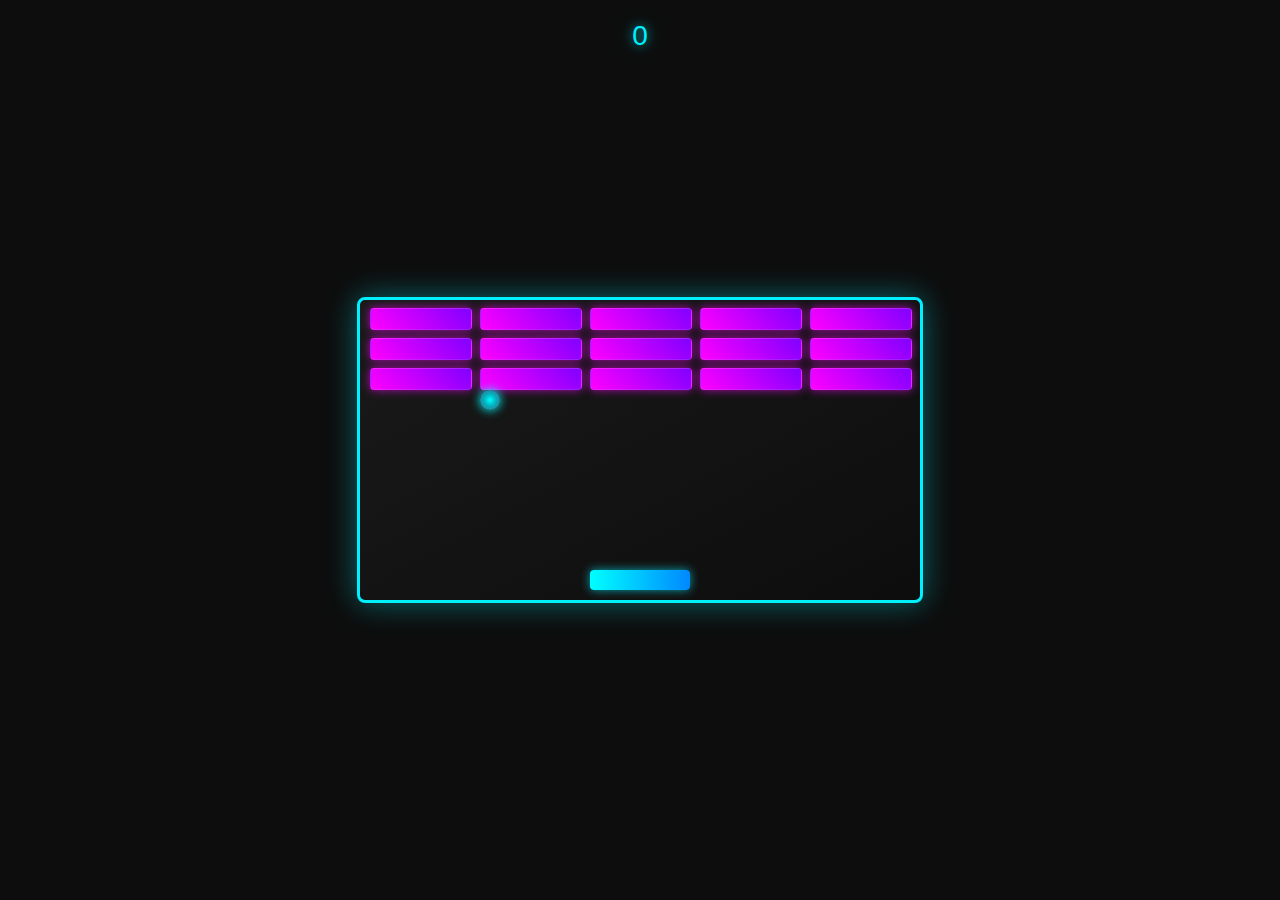
<file: BREAKDOWN/index.html>
<!DOCTYPE html>
<html lang="en" dir="ltr">
<head>
    <meta charset="UTF-8">
    <title>Breakdown Game</title>
    <link rel="stylesheet" href="styles.css">
</head>
<body>
    <div id="score">0</div>
    <div class="grid"></div>
    <script src="app.js"></script>
</body>
</html>
</file>
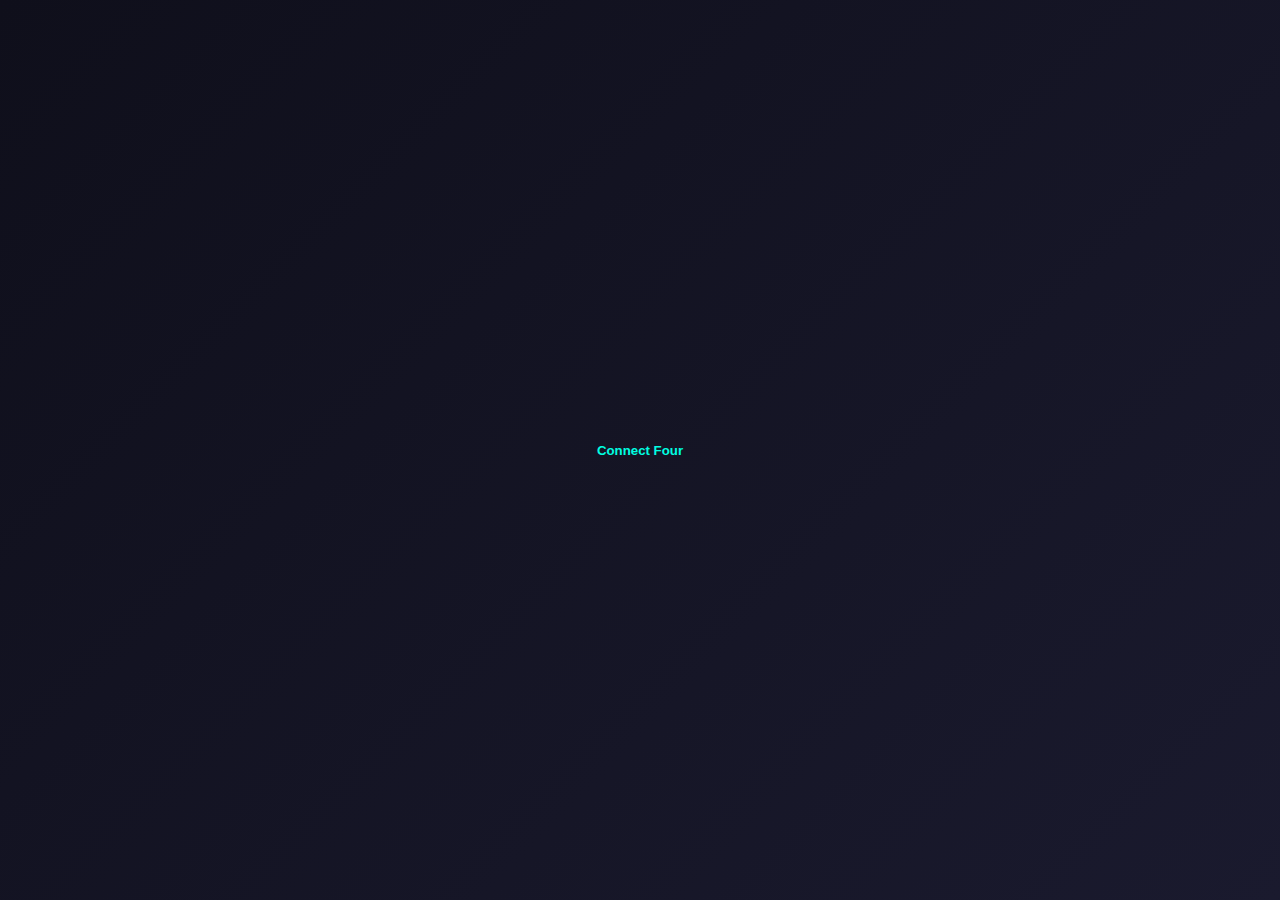
<file: CONNECT FOUR/index.html>
<!DOCTYPE html>
<html lang="en">
<head>
    <meta charset="UTF-8">
    <meta name="viewport" content="width=device-width, initial-scale=1.0">
    <title>CONNECT FOUR</title>
    <link rel="stylesheet" type="text/css" href="styles.css" />
</head>
<body>
    <h5>Connect Four</h5>
    <script src="app.js"></script>
</body>
</html>
</file>
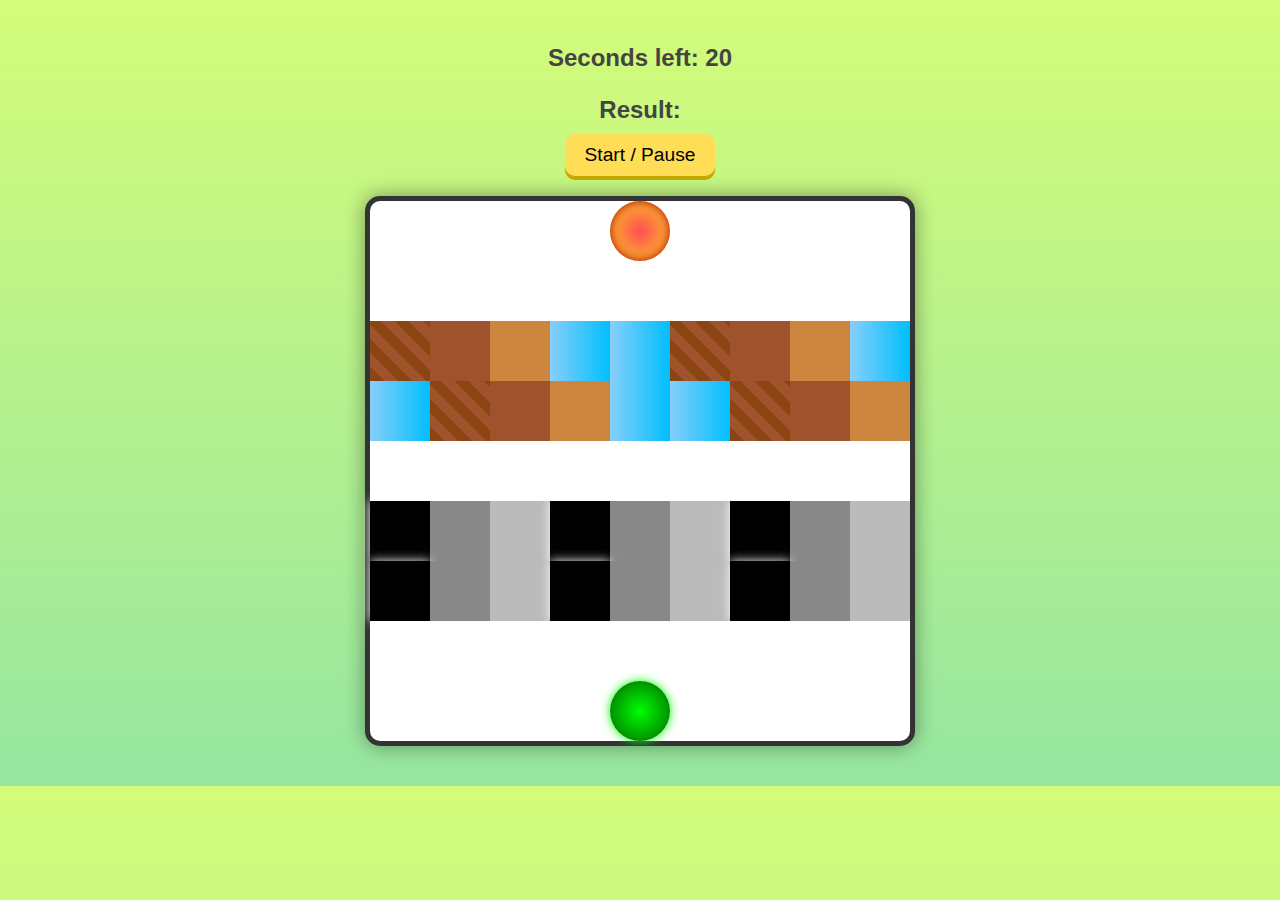
<file: FROGGER/index.html>
<!DOCTYPE html>
<html lang="en">
<head>
    <meta charset="UTF-8">
    <title>Frogger</title>
    <link rel="stylesheet" type="text/css" href="styles.css" />
</head>
<body>

    <h3>Seconds left: <span id="time-left">20</span></h3>
    <h3>Result: <span id="result"></span></h3>

    <button id="start-pause-button">Start / Pause</button>
    <div class="grid">
        <div></div>
        <div></div>
        <div></div>
        <div></div>
        <div class="ending-block"></div>
        <div></div>
        <div></div>
        <div></div>
        <div></div>
        <div></div>
        <div></div>
        <div></div>
        <div></div>
        <div></div>
        <div></div>
        <div></div>
        <div></div>
        <div></div>
        <div class="log-left l1"></div>
        <div class="log-left l2"></div>
        <div class="log-left l3"></div>
        <div class="log-left l4"></div>
        <div class="log-left l5"></div>
        <div class="log-left l1"></div>
        <div class="log-left l2"></div>
        <div class="log-left l3"></div>
        <div class="log-left l4"></div>
        <div class="log-right l5"></div>
        <div class="log-right l1"></div>
        <div class="log-right l2"></div>
        <div class="log-right l3"></div>
        <div class="log-right l4"></div>
        <div class="log-right l5"></div>
        <div class="log-right l1"></div>
        <div class="log-right l2"></div>
        <div class="log-right l3"></div>
        <div></div>
        <div></div>
        <div></div>
        <div></div>
        <div></div>
        <div></div>
        <div></div>
        <div></div>
        <div></div>
        <div class="car-left c1"></div>
        <div class="car-left c2"></div>
        <div class="car-left c3"></div>
        <div class="car-left c1"></div>
        <div class="car-left c2"></div>
        <div class="car-left c3"></div>
        <div class="car-left c1"></div>
        <div class="car-left c2"></div>
        <div class="car-left c3"></div>
        <div class="car-right c1"></div>
        <div class="car-right c2"></div>
        <div class="car-right c3"></div>
        <div class="car-right c1"></div>
        <div class="car-right c2"></div>
        <div class="car-right c3"></div>
        <div class="car-right c1"></div>
        <div class="car-right c2"></div>
        <div class="car-right c3"></div>
        <div></div>
        <div></div>
        <div></div>
        <div></div>
        <div></div>
        <div></div>
        <div></div>
        <div></div>
        <div></div>
        <div></div>
        <div></div>
        <div></div>
        <div></div>
        <div class="starting-block frog"></div>
        <div></div>
        <div></div>
        <div></div>
        <div></div>
    </div>
    <script src="app.js"></script>
</body>
</html>
</file>
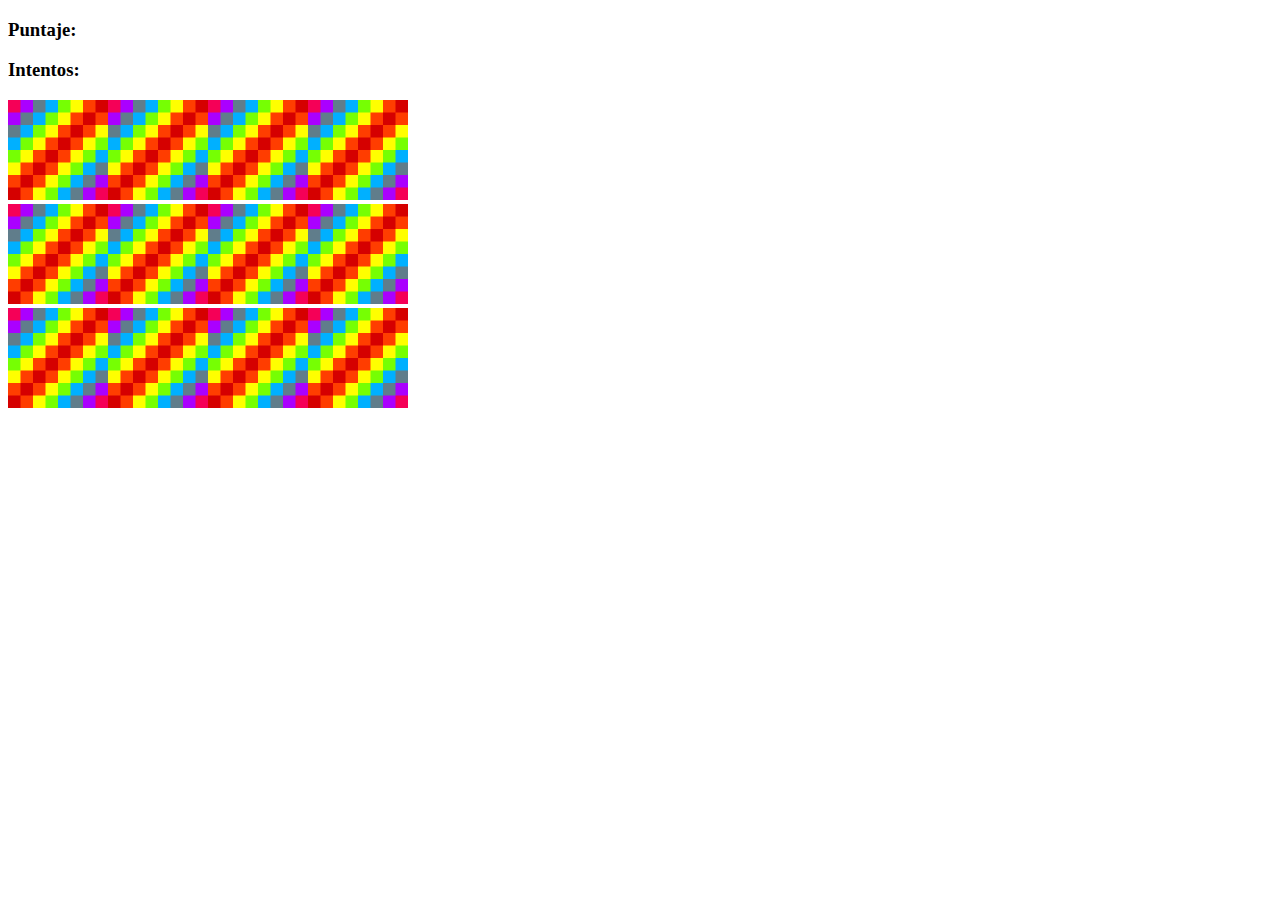
<file: MEMORY-GAME/index.html>
<!DOCTYPE html>
<html lang="en">
<head>
    <meta charset="UTF-8">
    <title>Memory Game</title>
    <link rel="stylesheet" type="text/css" href="styles.css"/>
</head>
<body>
    <h3>Puntaje: <span id="result"></span></h3>
    <h3>Intentos: <span id="intentos"></span></h3>

    <div id="grid">
        
    </div>

    <script src="app.js"></script>
</body>
</html>
</file>
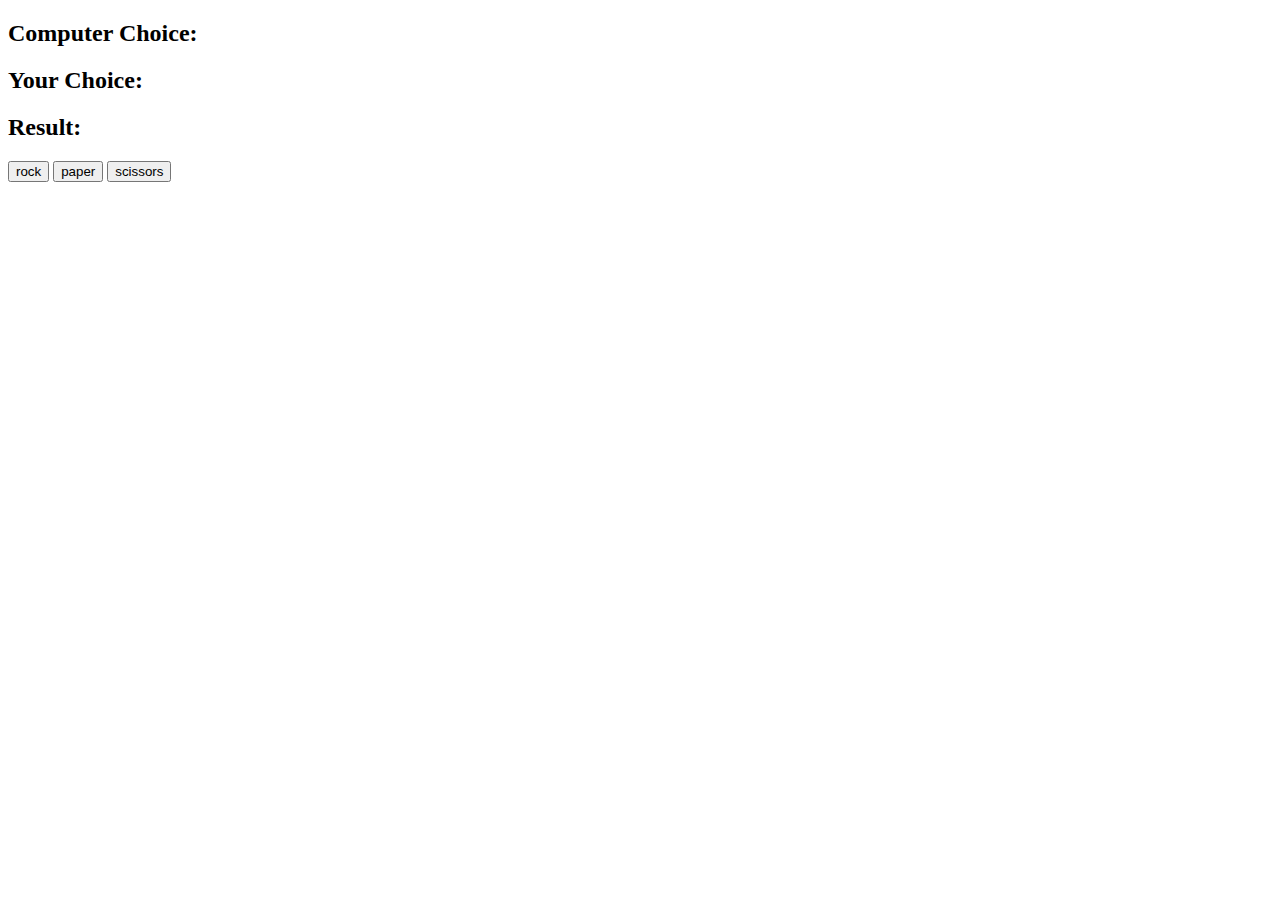
<file: ROCK-PAPER-SCISSORS/index.html>
<!DOCTYPE html>
<html lang="en" dir="ltr">
    <head>
        <meta charset="utf-8">
        <title>Rock Paper Scissors</title>
    </head>
    <body>

        <h2>Computer Choice: <span id="computer-choice"></span></h2>
        <h2>Your Choice: <span id="user-choice"></span></h2>
        <h2>Result: <span id="result"></span></h2>

        <button id="rock">rock</button>
        <button id="paper">paper</button>
        <button id="scissors">scissors</button>

        <script src="app.js" charset="utf-8"></script>
    </body>
</html>
</file>
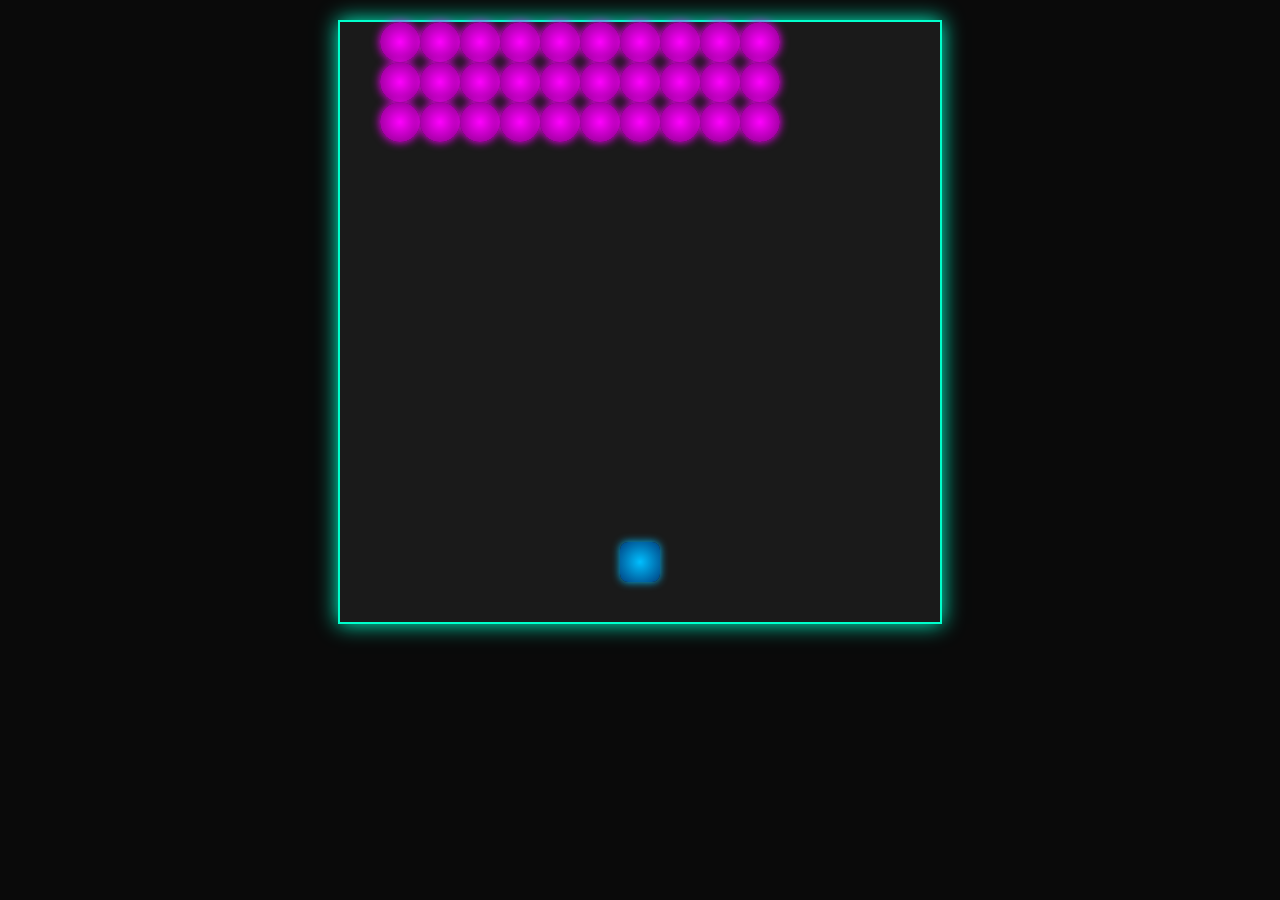
<file: SPACE INVADERS/index.html>
<!DOCTYPE html>
<html lang="en">
<head>
    <meta charset="UTF-8">
    <meta name="viewport" content="width=device-width, initial-scale=1.0">
    <title>Space Invaders</title>
    <link rel="stylesheet" href="styles.css">
</head>
<body>
    <div class="grid">
    </div>
    <script src="app.js"></script>
</body>
</html>
</file>
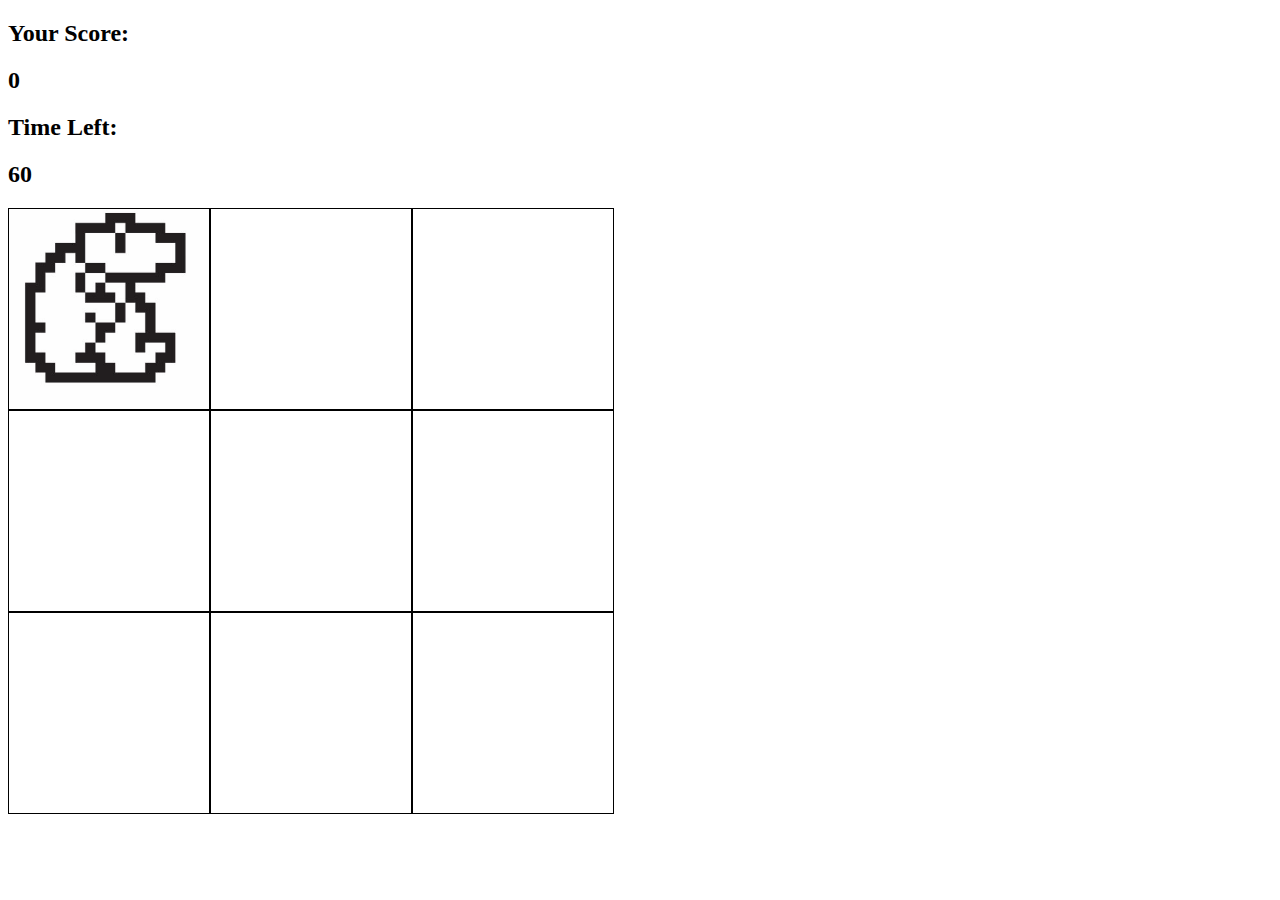
<file: WHAC-A-MOLE/index.html>
<!DOCTYPE html>
<html lang="en">
<head>
    <meta charset="UTF-8">
    <title>Whac-a-mole</title>
    <link rel="stylesheet" href="styles.css">
</head>
<body>

    <h2>Your Score: </h2>
    <h2 id="score">0</h2>

    <h2>Time Left: </h2>
    <h2 id="time-left">60</h2>
    <div class="grid">
        <div class="square" id="1"></div>
        <div class="square" id="2"></div>
        <div class="square" id="3"></div>
        <div class="square" id="4"></div>
        <div class="square" id="5"></div>
        <div class="square" id="6"></div>
        <div class="square" id="7"></div>
        <div class="square" id="8"></div>
        <div class="square" id="9"></div>
    </div>

    <script src="app.js"></script>
</body>
</html>
</file>
<file: BREAKDOWN/styles.css>
/* .grid {
    width: 565px;
    height: 300px;
    border: solid black 1px;
    position: relative;
}

.block {
    position: absolute;
    width: 100px;
    height: 20px;
    background-color: darkviolet;
}

.user {
    position: absolute;
    width: 100px;
    height: 20px;
    background-color: tomato;
}*/

/* Fondo general del body */
body {
    background-color: #0d0d0d;
    margin: 0;
    font-family: 'Orbitron', sans-serif;
    display: flex;
    justify-content: center;
    align-items: center;
    height: 100vh;
}

/* Contenedor del juego */
.grid {
    width: 560px;
    height: 300px;
    border: 3px solid #00f0ff;
    position: relative;
    background: linear-gradient(to bottom right, #1a1a1a, #0d0d0d);
    box-shadow: 0 0 30px #00f0ff66;
    border-radius: 8px;
    overflow: hidden;
}

/* Bloques del juego */
.block {
    position: absolute;
    width: 100px;
    height: 20px;
    background: linear-gradient(45deg, #ff00ff, #8000ff);
    border: 1px solid #ffffff22;
    box-shadow: 0 0 10px #ff00ffaa;
    border-radius: 4px;
}

/* Usuario (la paleta) */
.user {
    position: absolute;
    width: 100px;
    height: 20px;
    background: linear-gradient(90deg, #00ffff, #0088ff);
    box-shadow: 0 0 10px #00f0ffaa;
    border-radius: 4px;
}

.ball {
    width: 20px;
    height: 20px;
    border-radius: 50%;
    background: radial-gradient(circle, #00ffff, #004466);
    box-shadow:
        0 0 8px #00ffffaa,
        0 0 12px #00ffff77,
        inset 0 0 5px #ffffff44;
    position: absolute;
}

#score {
    position: absolute;
    top: 20px;
    font-size: 28px;
    color: #00f0ff;
    text-shadow: 0 0 10px #00f0ff99, 0 0 20px #00f0ff66;
    z-index: 10;
    transition: all 0.3s ease-in-out;
}
</file>
<file: CONNECT FOUR/styles.css>
body {
    margin: 0;
    height: 100vh;
    background: linear-gradient(135deg, #0f0f1b, #1a1a2e);
    display: flex;
    flex-direction: column;
    align-items: center;
    justify-content: center;
    font-family: 'Orbitron', sans-serif;
    color: #00ffe1;
}

.grid {
    border: 1px solid;
    border-radius: 10px;
    height: 140px;
    width: 280px;
    background-color: #222;
    display: flex;
    flex-wrap: wrap;
    box-shadow: 0 0 35px #00ffe1, inset 0 0 5px #00ffe1;
}

h3 {
    margin: 10px;
    font-size: 24px;
    text-shadow: 0 0 5px #00ffe1, 0 0 10px #00ffe1;
}

.grid div {
    height: 20px;
    width: 20px;
}

.player-one {
    background-color: #ff00ff;
    border-radius: 10px;
    box-shadow: 0 0 5px #ff00ff, 0 0 5px #ff00ff;
}

.player-two {
    background-color: #00ffff; /* cian neon */
    border-radius: 10px;
    box-shadow: 0 0 5px #00ffff, 0 0 5px #00ffff;
}
</file>
<file: FROGGER/styles.css>
body {
    font-family: 'Comic Sans MS', cursive, sans-serif;
    background: linear-gradient(to bottom, #d4fc79, #96e6a1);
    text-align: center;
    color: #333;
    margin: 0;
    padding: 20px;
}

h3 {
    font-size: 1.5rem;
    color: #444;
    margin-bottom: 10px;
}

#start-pause-button {
    padding: 10px 20px;
    font-size: 1.2rem;
    background-color: #ffdd57;
    border: none;
    border-radius: 10px;
    box-shadow: 0 4px #c7a800;
    cursor: pointer;
    transition: all 0.2s ease-in-out;
}

#start-pause-button:hover {
    background-color: #ffe684;
    box-shadow: 0 4px #b89f00;
    transform: scale(1.05);
}

.grid {
    margin: 20px auto;
    border: 5px solid #333;
    background-color: #ffffff;
    height: 540px;
    width: 540px;
    display: flex;
    flex-wrap: wrap;
    box-shadow: 0 0 20px rgba(0,0,0,0.4);
    border-radius: 15px;
}

.grid div {
    height: 60px;
    width: 60px;
    box-sizing: border-box;
    transition: background-color 0.3s ease;
}

.ending-block {
    background: radial-gradient(circle, #ff4e50, #f9d423);
    border-radius: 50%;
    box-shadow: inset 0 0 10px #aa0000;
}

.starting-block {
    background: radial-gradient(circle, #2193b0, #6dd5ed);
    border-radius: 50%;
    box-shadow: inset 0 0 10px #004466;
}

.l1 {
    background: repeating-linear-gradient(
        45deg,
        #8B4513,
        #8B4513 10px,
        #A0522D 10px,
        #A0522D 20px
    );
}
.l2 {
    background-color: #a0522d;
}
.l3 {
    background-color: #cd853f;
}
.l4, 
.l5 {
    background: linear-gradient(to right, #87cefa, #00bfff);
    animation: waterFlow 1s infinite linear;
}

@keyframes waterFlow {
    0% { background-position: 0 0; }
    100% { background-position: 60px 0; }
}

.c1 {
    background: #000;
    box-shadow: 0 0 10px #fff;
}
.c2 {
    background: #888;
}
.c3 {
    background: #bbb;
}

.frog {
    background: radial-gradient(circle, #00ff00, #006400);
    border-radius: 50%;
    box-shadow: 0 0 10px #00ff00;
    animation: jump 0.5s ease;
}

@keyframes jump {
    0% { transform: scale(1); }
    50% { transform: scale(1.3); }
    100% { transform: scale(1); }
}
</file>
<file: MEMORY-GAME/styles.css>
#grid {
    width: 400px;
    height: 300px;
    flex-wrap: wrap;
}
</file>
<file: SPACE INVADERS/styles.css>
/* Fondo y fuente general */
body {
    margin: 0;
    padding: 0;
    background-color: #0a0a0a;
    font-family: 'Segoe UI', Tahoma, Geneva, Verdana, sans-serif;
    color: #00ffcc;
    display: flex;
    flex-direction: column;
    align-items: center;
    justify-content: flex-start;
    height: 100vh;
}

/* Título */
#results {
    margin-top: 20px;
    font-size: 2rem;
    color: #00ffcc;
    text-shadow: 0 0 10px #00ffcc;
}

/* Grid */
.grid {
    width: 600px;
    height: 600px;
    border: 2px solid #00ffcc;
    display: flex;
    flex-wrap: wrap;
    background-color: #1a1a1a;
    box-shadow: 0 0 20px #00ffcc;
    margin-top: 20px;
}

/* Celdas */
.grid div {
    width: 40px;
    height: 40px;
    box-sizing: border-box;
}

/* Invaders */
.invader {
    background: radial-gradient(circle, #ff00ff, #800080);
    border-radius: 50%;
    box-shadow: 0 0 10px #ff00ff;
}

/* Shooter */
.shooter {
    background: radial-gradient(circle, #00bfff, #004080);
    border-radius: 8px;
    box-shadow: 0 0 8px #00bfff;
}

/* Laser */
.laser {
    background-color: #ffcc00;
    box-shadow: 0 0 6px #ffcc00;
}

/* Explosión */
.boom {
    background-color: red;
    animation: boomFlash 0.3s ease-out;
}

@keyframes boomFlash {
    0% { opacity: 1; }
    100% { opacity: 0.3; }
}
</file>
<file: WHAC-A-MOLE/styles.css>
.grid {
    width: 606px;
    height: 606px;
    display: flex;
    flex-wrap: wrap;
}

.square {
    height: 200px;
    width: 200px;
    border: solid black 1px;
}

.mole {
    background-image: url('resourses/mole.jpg');
    background-size: cover;

}
</file>
